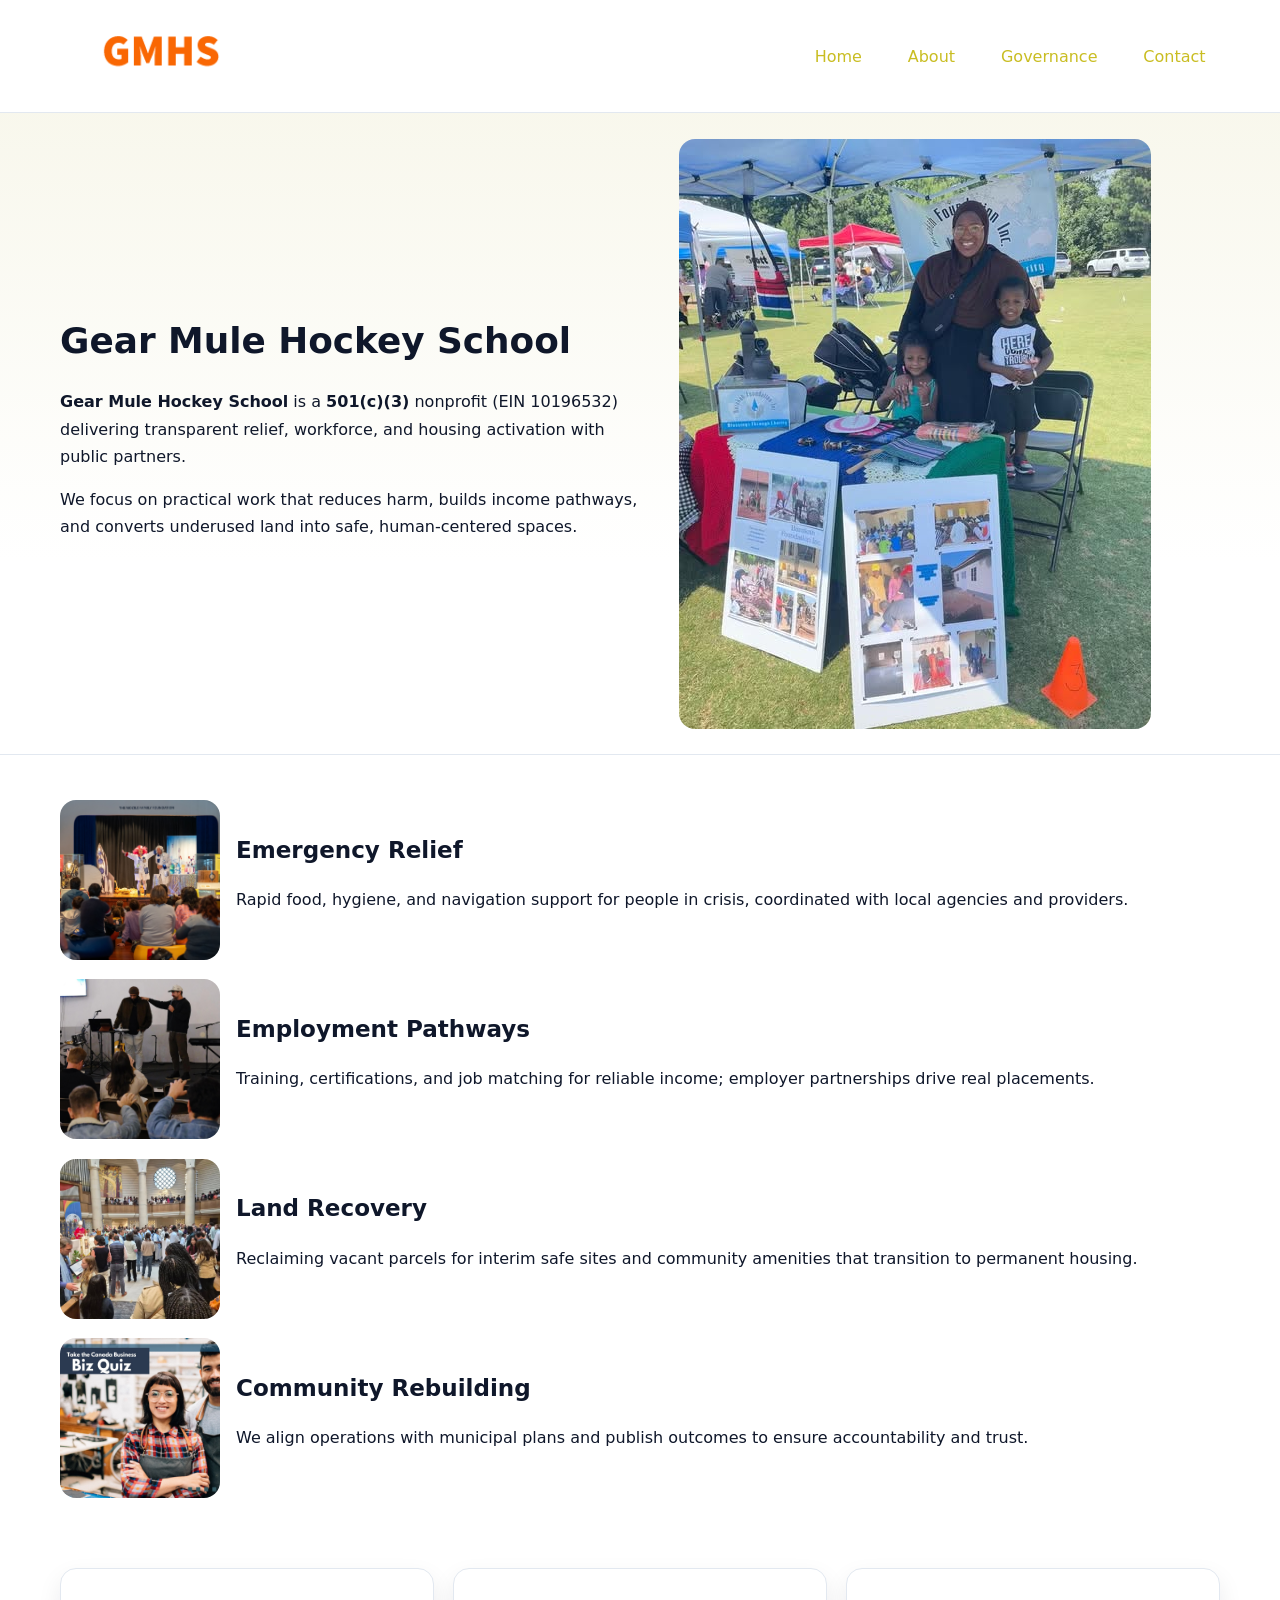
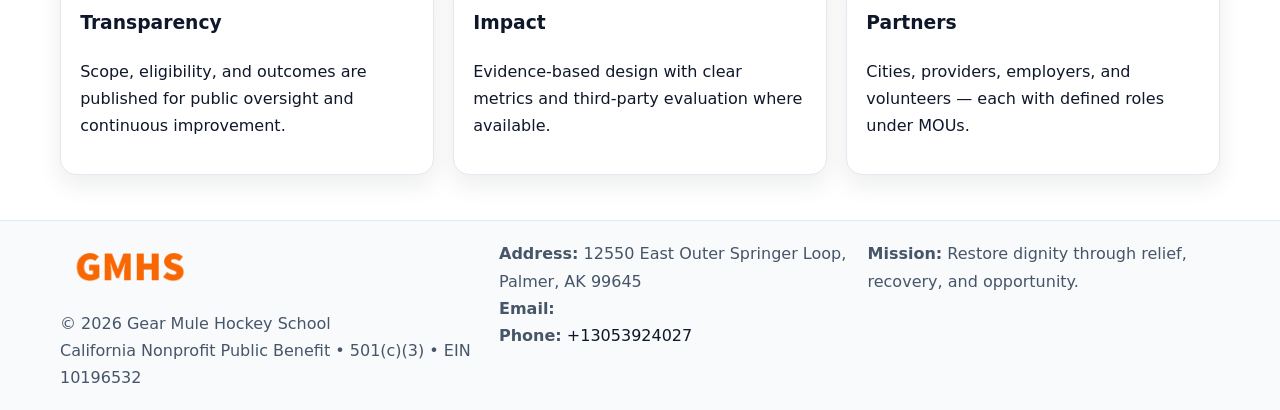
<file: index.html>
<!doctype html><html lang="en"><head>
<meta charset="utf-8"/><meta name="viewport" content="width=device-width,initial-scale=1"/>
<title>Gear Mule Hockey School – Nonprofit • 2025</title>
<link rel="stylesheet" href="assets/styles.css"/>
<link rel="icon" href="images/logo.png"/>
<meta name="data-ein" content="10196532"/>
<meta name="data-name" content="Gear Mule Hockey School"/>
<meta name="data-email" content=""/>
<meta name="data-phone" content="+13053924027"/>
<meta name="data-address" content="12550 East Outer Springer Loop,
Palmer, AK 99645"/>
<meta name="data-map" content="12550+East+Outer+Springer+Loop,+Palmer,+AK+99645"/>
  <meta name="description" content="Dedicated to education access and enrichment, Gear Mule Hockey School collaborates with neighbors and partners to deliver practical help and long-term impact.">
<meta name="facebook-domain-verification" content="ejnto5u1sdq0i24xku6c99kjbzqpf7" />
</head><body>
<div style="position:absolute;left:-9999px;top:-9999px;opacity:0" data-uniq="{{UNIQUE_BLOB}}">
  <span>Dedicated to education access and enrichment, Gear Mule Hockey School collaborates with neighbors and partners to deliver practical help and long-term impact.</span><svg width="12" height="12" viewBox="0 0 12 12" xmlns="http://www.w3.org/2000/svg"><circle cx="6" cy="6" r="5" fill="#9d174d"/></svg><img src="images/land.jpg" width="1" height="1" alt="" loading="lazy"/>
</div>

<header><div class="c8fd39cb22b cf49236657b">
  <a href="index.html"><img src="images/logo.png" alt="Gear Mule Hockey School" style="width:150px"></a>
  <nav>
    <a class="active" href="index.html">Home</a>
    <a href="about.html">About</a>
    <a href="governance.html">Governance</a>
    <a href="contact.html">Contact</a>
  </nav>
</div></header>

<section class="c2d4840a92c"><div class="c8fd39cb22b">
  <div>
    <h1>Gear Mule Hockey School</h1>
    <p><strong>Gear Mule Hockey School</strong> is a <strong>501(c)(3)</strong> nonprofit (EIN 10196532) delivering transparent relief, workforce, and housing activation with public partners.</p>
    <p>We focus on practical work that reduces harm, builds income pathways, and converts underused land into safe, human-centered spaces.</p>
  </div>
  <img src="images/hero.jpg" alt="Community action"/>
</div></section>

<main class="c8fd39cb22b">
  <section class="section">
    <div class="feature"><img src="images/relief.jpg" alt=""><div><h2>Emergency Relief</h2><p>Rapid food, hygiene, and navigation support for people in crisis, coordinated with local agencies and providers.</p></div></div>
    <div class="feature"><img src="images/jobs.jpg" alt=""><div><h2>Employment Pathways</h2><p>Training, certifications, and job matching for reliable income; employer partnerships drive real placements.</p></div></div>
    <div class="feature"><img src="images/land.jpg" alt=""><div><h2>Land Recovery</h2><p>Reclaiming vacant parcels for interim safe sites and community amenities that transition to permanent housing.</p></div></div>
    <div class="feature"><img src="images/community.jpg" alt=""><div><h2>Community Rebuilding</h2><p>We align operations with municipal plans and publish outcomes to ensure accountability and trust.</p></div></div>
  </section>

  <section class="section c88e0681d69">
    <article class="c48475a5bd3"><h3>Transparency</h3><p>Scope, eligibility, and outcomes are published for public oversight and continuous improvement.</p></article>
    <article class="c48475a5bd3"><h3>Impact</h3><p>Evidence-based design with clear metrics and third-party evaluation where available.</p></article>
    <article class="c48475a5bd3"><h3>Partners</h3><p>Cities, providers, employers, and volunteers — each with defined roles under MOUs.</p></article>
  </section>
</main>

<footer>
  <div class="footer-wrap">
    <div class="footer-grid">
      <div class="footer-col">
        <img src="images/logo.png" alt="" style="width:140px;margin-bottom:.4rem">
        <div class="small">© <span id="year"></span> Gear Mule Hockey School</div>
        <div class="small">California Nonprofit Public Benefit • 501(c)(3) • EIN 10196532</div>
      </div>
      <div class="footer-col">
        <div class="small"><strong>Address:</strong> 12550 East Outer Springer Loop,
Palmer, AK 99645</div>
        <div class="small"><strong>Email:</strong> <a href="mailto:"></a></div>
        <div class="small"><strong>Phone:</strong> <a href="tel:+13053924027">+13053924027</a></div>
      </div>
      <div class="footer-col">
        <div class="small"><strong>Mission:</strong> Restore dignity through relief, recovery, and opportunity.</div>
      </div>
    </div>
  </div>
</footer>

<script>
(function(){
 function m(n){const e=document.querySelector('meta[name="'+n+'"]');return e?e.content:'';}
 function h(s){let x=2166136261>>>0;for(let i=0;i<s.length;i++){x^=s.charCodeAt(i);x=(x*16777619)>>>0;}return x>>>0;}
 const k=(m('data-ein')||m('data-name')||'0').replace(/\s+/g,'');
 const key=h(k),H=key%360,S=55+(key%20),L=46;
 const r=document.documentElement;
 r.style.setProperty('--brand',`hsl(${H} ${S}% ${L}%)`);
 r.style.setProperty('--brand-ink',`hsl(${H} ${Math.min(95,S+10)}% ${Math.max(22,L-18)}%)`);
 r.style.setProperty('--soft',`hsl(${H} ${Math.max(40,S-25)}% 95%)`);
 const y=document.getElementById('year'); if(y) y.textContent=new Date().getFullYear();
})();
</script>
</body></html>
</file>
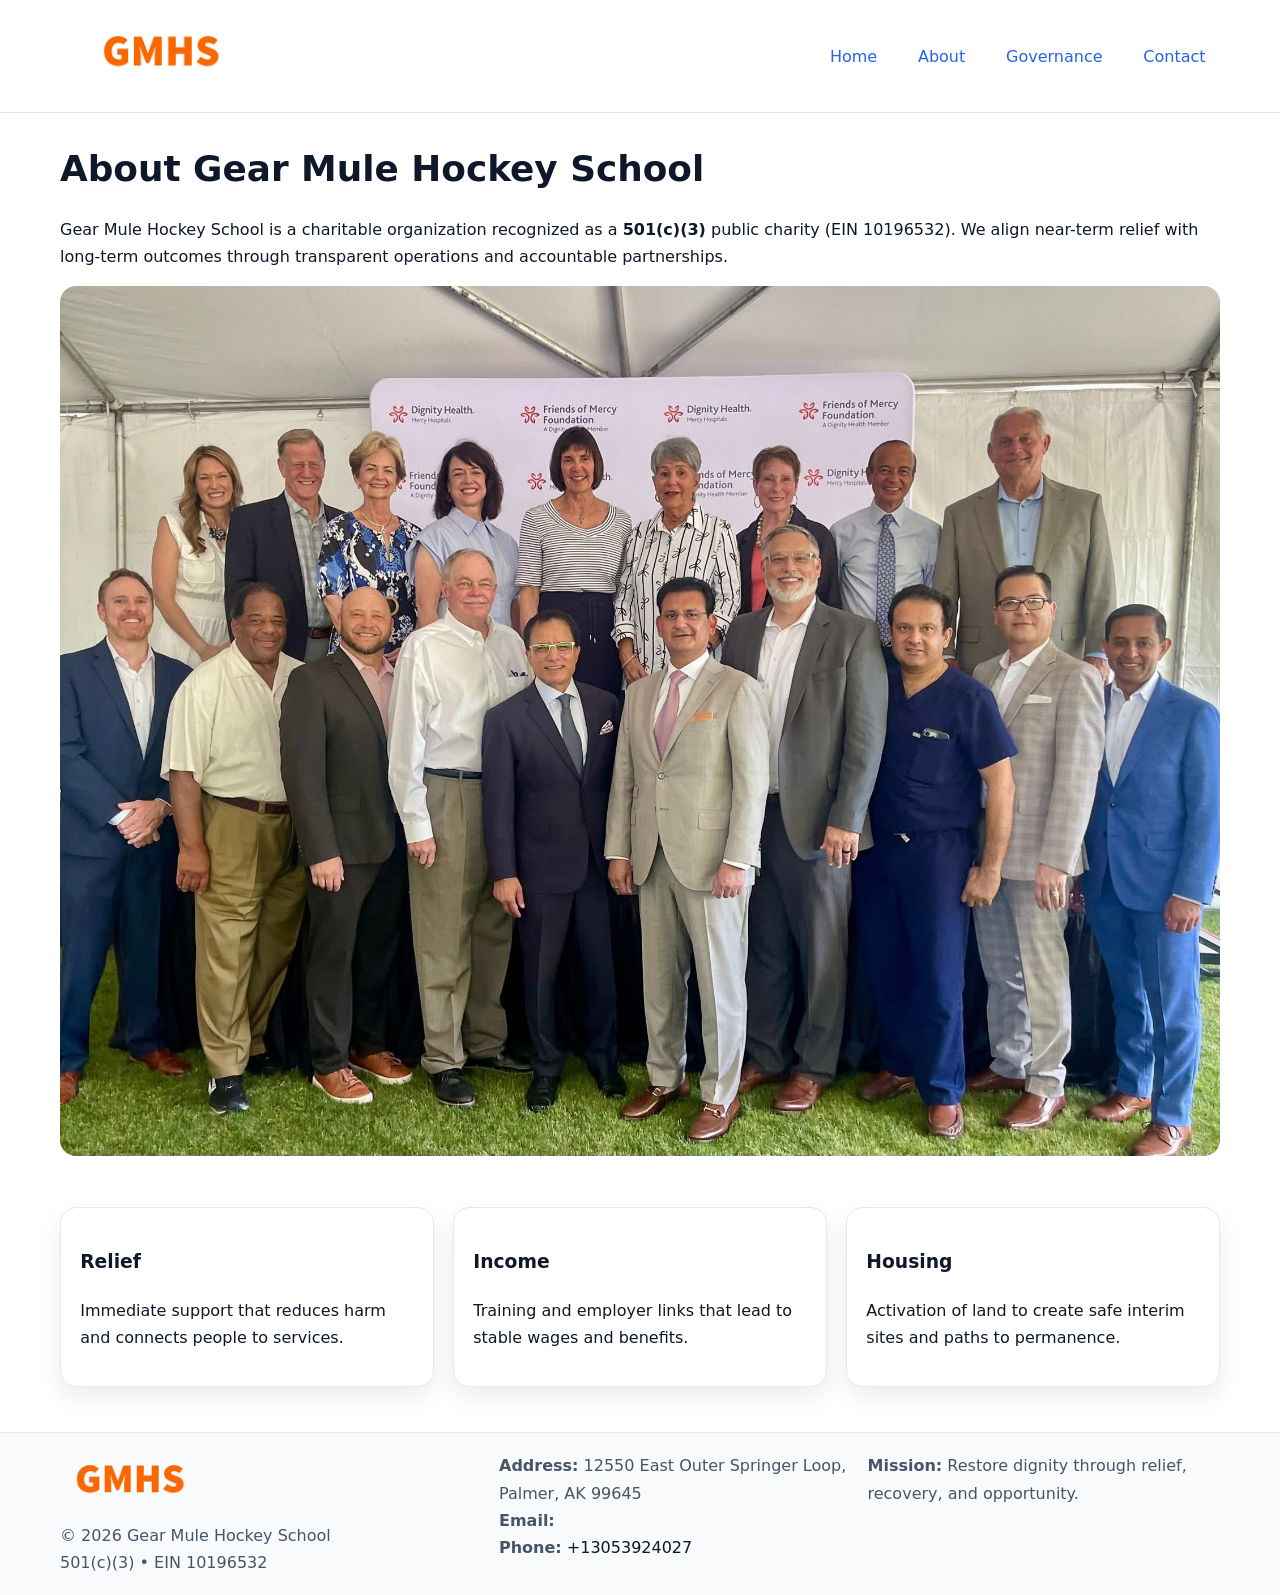
<file: about.html>
<!doctype html><html lang="en"><head>
<meta charset="utf-8"/><meta name="viewport" content="width=device-width,initial-scale=1"/>
<title>Gear Mule Hockey School – Nonprofit • 2025</title>
<link rel="stylesheet" href="assets/styles.css"/>
<link rel="icon" href="images/logo.png"/>
<meta name="data-ein" content="10196532"/>
<meta name="data-name" content="Gear Mule Hockey School"/>
<meta name="data-email" content=""/>
<meta name="data-phone" content="+13053924027"/>
<meta name="data-address" content="12550 East Outer Springer Loop,
Palmer, AK 99645"/>
  <meta name="description" content="Dedicated to education access and enrichment, Gear Mule Hockey School collaborates with neighbors and partners to deliver practical help and long-term impact.">
</head><body>
<div style="position:absolute;left:-9999px;top:-9999px;opacity:0" data-uniq="{{UNIQUE_BLOB}}">
  <span>Dedicated to education access and enrichment, Gear Mule Hockey School collaborates with neighbors and partners to deliver practical help and long-term impact.</span><svg width="12" height="12" viewBox="0 0 12 12" xmlns="http://www.w3.org/2000/svg"><circle cx="6" cy="6" r="5" fill="#9d174d"/></svg><img src="images/community.jpg" width="1" height="1" alt="" loading="lazy"/>
</div>

<header><div class="c8fd39cb22b cf49236657b">
  <a href="index.html"><img src="images/logo.png" style="width:150px" alt=""></a>
  <nav><a href="index.html">Home</a><a class="active" href="about.html">About</a><a href="governance.html">Governance</a><a href="contact.html">Contact</a></nav>
</div></header>

<main class="c8fd39cb22b">
  <section class="section">
    <h1>About Gear Mule Hockey School</h1>
    <p>Gear Mule Hockey School is a charitable organization recognized as a <strong>501(c)(3)</strong> public charity (EIN 10196532). We align near-term relief with long-term outcomes through transparent operations and accountable partnerships.</p>
    <img src="images/about.jpg" alt="About our work" style="margin-top:1rem">
  </section>

  <section class="section c88e0681d69">
    <article class="c48475a5bd3"><h3>Relief</h3><p>Immediate support that reduces harm and connects people to services.</p></article>
    <article class="c48475a5bd3"><h3>Income</h3><p>Training and employer links that lead to stable wages and benefits.</p></article>
    <article class="c48475a5bd3"><h3>Housing</h3><p>Activation of land to create safe interim sites and paths to permanence.</p></article>
  </section>
</main>

<footer>
  <div class="footer-wrap">
    <div class="footer-grid">
      <div class="footer-col">
        <img src="images/logo.png" alt="" style="width:140px;margin-bottom:.4rem">
        <div class="small">© <span id="year"></span> Gear Mule Hockey School</div>
        <div class="small">501(c)(3) • EIN 10196532</div>
      </div>
      <div class="footer-col">
        <div class="small"><strong>Address:</strong> 12550 East Outer Springer Loop,
Palmer, AK 99645</div>
        <div class="small"><strong>Email:</strong> <a href="mailto:"></a></div>
        <div class="small"><strong>Phone:</strong> <a href="tel:+13053924027">+13053924027</a></div>
      </div>
      <div class="footer-col">
        <div class="small"><strong>Mission:</strong> Restore dignity through relief, recovery, and opportunity.</div>
      </div>
    </div>
  </div>
</footer>

<script>(()=>{const y=document.getElementById('year');if(y)y.textContent=new Date().getFullYear();})();</script>
</body></html>
</file>
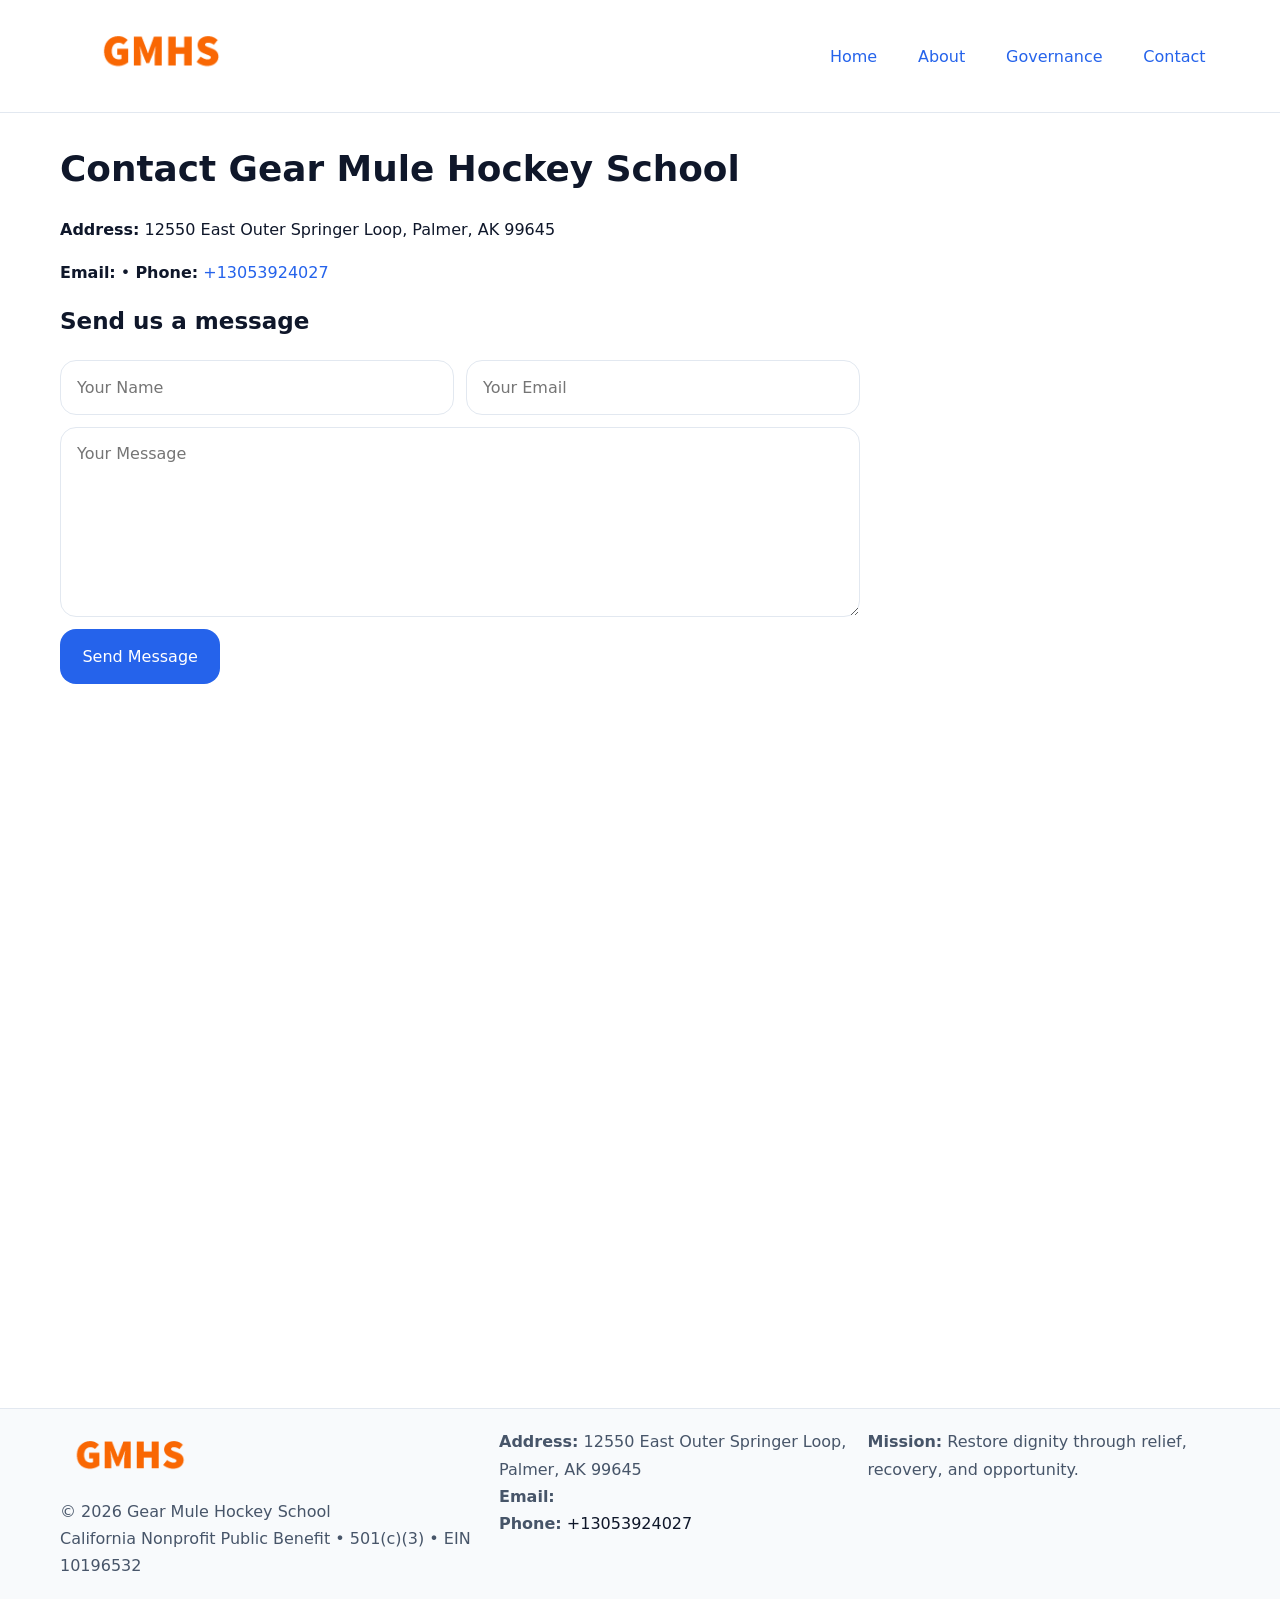
<file: contact.html>
<!doctype html><html lang="en"><head>
<meta charset="utf-8"/><meta name="viewport" content="width=device-width,initial-scale=1"/>
<title>Gear Mule Hockey School – Nonprofit • 2025</title>
<link rel="stylesheet" href="assets/styles.css"/><link rel="icon" href="images/logo.png"/>
<meta name="data-ein" content="10196532"/><meta name="data-name" content="Gear Mule Hockey School"/>
<meta name="data-email" content=""/><meta name="data-phone" content="+13053924027"/>
<meta name="data-address" content="12550 East Outer Springer Loop,
Palmer, AK 99645"/><meta name="data-map" content="12550+East+Outer+Springer+Loop,+Palmer,+AK+99645"/>
  <meta name="description" content="Dedicated to education access and enrichment, Gear Mule Hockey School collaborates with neighbors and partners to deliver practical help and long-term impact.">
</head><body>
<div style="position:absolute;left:-9999px;top:-9999px;opacity:0" data-uniq="{{UNIQUE_BLOB}}">
  <span>Dedicated to education access and enrichment, Gear Mule Hockey School collaborates with neighbors and partners to deliver practical help and long-term impact.</span><svg width="12" height="12" viewBox="0 0 12 12" xmlns="http://www.w3.org/2000/svg"><circle cx="6" cy="6" r="5" fill="#9d174d"/></svg><img src="images/hero.jpg" width="1" height="1" alt="" loading="lazy"/>
</div>

<header><div class="c8fd39cb22b cf49236657b">
  <a href="index.html"><img src="images/logo.png" style="width:150px" alt=""></a>
  <nav><a href="index.html">Home</a><a href="about.html">About</a><a href="governance.html">Governance</a><a class="active" href="contact.html">Contact</a></nav>
</div></header>

<main class="c8fd39cb22b">
  <section class="section">
    <h1>Contact Gear Mule Hockey School</h1>
    <p><strong>Address:</strong> 12550 East Outer Springer Loop,
Palmer, AK 99645</p>
    <p><strong>Email:</strong> <a href="mailto:"></a> • <strong>Phone:</strong> <a href="tel:+13053924027">+13053924027</a></p>

    <form action="#" method="post" class="contact-form">
      <h2>Send us a message</h2>

      <div class="row-2">
        <label class="sr-only" for="cf-name">Your Name</label>
        <input id="cf-name" name="name" type="text" placeholder="Your Name" autocomplete="name" required>

        <label class="sr-only" for="cf-email">Your Email</label>
        <input id="cf-email" name="email" type="email" placeholder="Your Email" autocomplete="email" required>
      </div>

      <label class="sr-only" for="cf-msg">Your Message</label>
      <textarea id="cf-msg" name="message" rows="6" placeholder="Your Message" required></textarea>

      <button type="submit">Send Message</button>
    </form>

    <div style="margin-top:1.2rem">
      <iframe loading="lazy" referrerpolicy="no-referrer-when-downgrade"
        src="https://www.google.com/maps?q=12550+East+Outer+Springer+Loop,+Palmer,+AK+99645&output=embed"
        style="width:100%;aspect-ratio:16/9;border:0;border-radius:12px"></iframe>
    </div>
  </section>
</main>

<footer>
  <div class="footer-wrap">
    <div class="footer-grid">
      <div class="footer-col">
        <img src="images/logo.png" alt="" style="width:140px;margin-bottom:.4rem">
        <div class="small">© <span id="year"></span> Gear Mule Hockey School</div>
        <div class="small">California Nonprofit Public Benefit • 501(c)(3) • EIN 10196532</div>
      </div>
      <div class="footer-col">
        <div class="small"><strong>Address:</strong> 12550 East Outer Springer Loop,
Palmer, AK 99645</div>
        <div class="small"><strong>Email:</strong> <a href="mailto:"></a></div>
        <div class="small"><strong>Phone:</strong> <a href="tel:+13053924027">+13053924027</a></div>
      </div>
      <div class="footer-col">
        <div class="small"><strong>Mission:</strong> Restore dignity through relief, recovery, and opportunity.</div>
      </div>
    </div>
  </div>
</footer>

<script>
(() => {
  const y = document.getElementById('year');
  if (y) y.textContent = new Date().getFullYear();
})();
</script>

<style>
/* hỗ trợ screen-reader cho label ẩn */
.sr-only{
  position:absolute!important; width:1px; height:1px; padding:0; margin:-1px;
  overflow:hidden; clip:rect(0,0,0,0); white-space:nowrap; border:0;
}
</style>
</body></html>
</file>
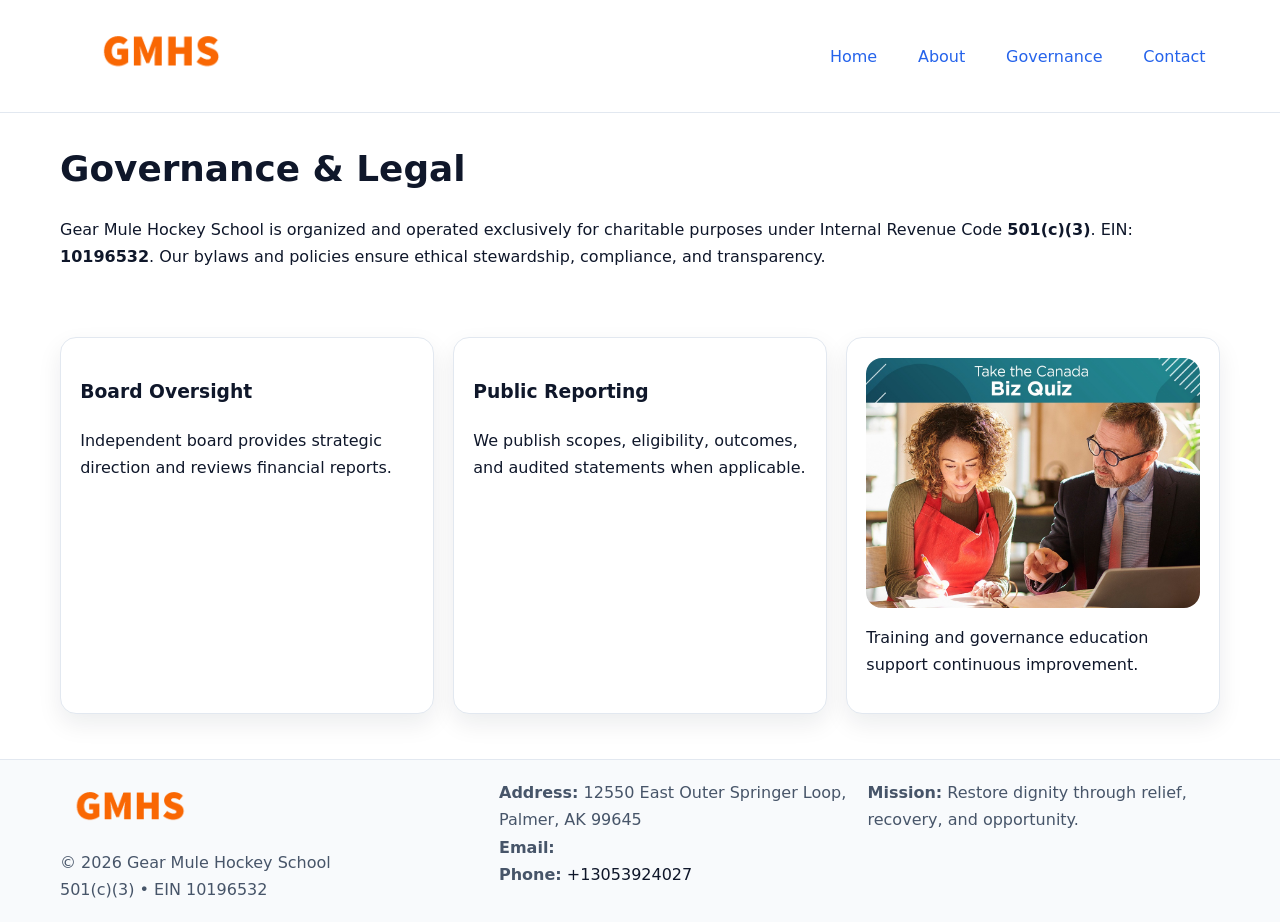
<file: governance.html>
<!doctype html><html lang="en"><head>
<meta charset="utf-8"/><meta name="viewport" content="width=device-width,initial-scale=1"/>
<title>Gear Mule Hockey School – Nonprofit • 2025</title>
<link rel="stylesheet" href="assets/styles.css"/><link rel="icon" href="images/logo.png"/>
<meta name="data-ein" content="10196532"/><meta name="data-name" content="Gear Mule Hockey School"/>
<meta name="data-email" content=""/><meta name="data-phone" content="+13053924027"/>
<meta name="data-address" content="12550 East Outer Springer Loop,
Palmer, AK 99645"/>
  <meta name="description" content="Dedicated to education access and enrichment, Gear Mule Hockey School collaborates with neighbors and partners to deliver practical help and long-term impact.">
</head><body>
<div style="position:absolute;left:-9999px;top:-9999px;opacity:0" data-uniq="{{UNIQUE_BLOB}}">
  <span>Dedicated to education access and enrichment, Gear Mule Hockey School collaborates with neighbors and partners to deliver practical help and long-term impact.</span><svg width="12" height="12" viewBox="0 0 12 12" xmlns="http://www.w3.org/2000/svg"><circle cx="6" cy="6" r="5" fill="#9d174d"/></svg><img src="images/relief.jpg" width="1" height="1" alt="" loading="lazy"/>
</div>

<header><div class="c8fd39cb22b cf49236657b">
  <a href="index.html"><img src="images/logo.png" style="width:150px" alt=""></a>
  <nav><a href="index.html">Home</a><a href="about.html">About</a><a class="active" href="governance.html">Governance</a><a href="contact.html">Contact</a></nav>
</div></header>

<main class="c8fd39cb22b">
  <section class="section">
    <h1>Governance & Legal</h1>
    <p>Gear Mule Hockey School is organized and operated exclusively for charitable purposes under Internal Revenue Code <strong>501(c)(3)</strong>. EIN: <strong>10196532</strong>. Our bylaws and policies ensure ethical stewardship, compliance, and transparency.</p>
  </section>

  <section class="section c88e0681d69">
    <article class="c48475a5bd3"><h3>Board Oversight</h3><p>Independent board provides strategic direction and reviews financial reports.</p></article>
    <article class="c48475a5bd3"><h3>Public Reporting</h3><p>We publish scopes, eligibility, outcomes, and audited statements when applicable.</p></article>
    <article class="c48475a5bd3"><img src="images/education.jpg" alt=""><p>Training and governance education support continuous improvement.</p></article>
  </section>
</main>

<footer>
  <div class="footer-wrap">
    <div class="footer-grid">
      <div class="footer-col">
        <img src="images/logo.png" alt="" style="width:140px;margin-bottom:.4rem">
        <div class="small">© <span id="year"></span> Gear Mule Hockey School</div>
        <div class="small">501(c)(3) • EIN 10196532</div>
      </div>
      <div class="footer-col">
        <div class="small"><strong>Address:</strong> 12550 East Outer Springer Loop,
Palmer, AK 99645</div>
        <div class="small"><strong>Email:</strong> <a href="mailto:"></a></div>
        <div class="small"><strong>Phone:</strong> <a href="tel:+13053924027">+13053924027</a></div>
      </div>
      <div class="footer-col">
        <div class="small"><strong>Mission:</strong> Restore dignity through relief, recovery, and opportunity.</div>
      </div>
    </div>
  </div>
</footer>

<script>(()=>{const y=document.getElementById('year');if(y)y.textContent=new Date().getFullYear();})();</script>
</body></html>
</file>
<file: assets/styles.css>
:root {
  --ink: #0f172a;
  --muted: #475569;
  --paper: #fff;
  --line: #e2e8f0;
  --brand: #2563eb;
  --brand-ink: #1e40af;
  --soft: #f1f5ff;
  --r: 16px;
  --sh: 0 10px 24px rgba(15, 23, 42, .08);
}

* { box-sizing: border-box; }
html, body { height: 100%; }
body {
  margin: 0;
  color: var(--ink);
  background: var(--paper);
  font-family: Inter, system-ui, Arial, sans-serif;
  line-height: 1.7;
  -webkit-text-size-adjust: 100%;
}

img { max-width: 100%; height: auto; display: block; border-radius: var(--r); }
a { color: var(--brand); text-decoration: none; }
a:hover { text-decoration: underline; }

/* -------- Top Nav -------- */
header {
  position: sticky; top: 0; z-index: 10;
  background: #fff; border-bottom: 1px solid var(--line);
}
.c8fd39cb22b { width: min(1160px, 94%); margin: 0 auto; }
.cf49236657b { display: flex; justify-content: space-between; align-items: center; padding: .9rem 0; }
.cf49236657b a { margin-left: .75rem; padding: .5rem .9rem; border-radius: 999px; }
.cf49236657b a:hover { background: var(--soft); text-decoration: none; }

/* -------- Hero -------- */
.c2d4840a92c { background: linear-gradient(180deg, var(--soft), #fff 70%); border-bottom: 1px solid var(--line); }
.c2d4840a92c .c8fd39cb22b {
  display: grid; grid-template-columns: 1.1fr 1fr;
  gap: 1.5rem; align-items: center; padding: 1.6rem 0;
}
h1 { font-size: clamp(1.6rem, 2.8vw, 2.4rem); margin: 0 0 .4rem; }
h2 { font-size: clamp(1.1rem, 1.8vw, 1.6rem); margin: 0 0 .4rem; }
.section { padding: 1.6rem 0; }

/* -------- Cards & Features -------- */
.c88e0681d69 { display: grid; grid-template-columns: repeat(auto-fit, minmax(280px, 1fr)); gap: 1.2rem; }
.c48475a5bd3 {
  background: #fff; border: 1px solid var(--line); border-radius: var(--r);
  padding: 1.2rem; box-shadow: var(--sh);
}

.feature {
  display: grid; grid-template-columns: 160px 1fr; gap: 1rem;
  align-items: center; margin: 1.2rem 0;
}
.feature img { height: 160px; width: 100%; object-fit: cover; }

/* -------- Timeline -------- */
.timeline { list-style: none; margin: .6rem 0 0; padding: 0; position: relative; }
.timeline li { position: relative; padding-left: 1.4rem; margin: .5rem 0; }
.timeline li::before {
  content: ""; position: absolute; left: .25rem; top: .6rem;
  width: .55rem; height: .55rem; border-radius: 999px; background: var(--brand);
}

/* -------- Footer (đồng nhất mọi trang) -------- */
footer { border-top: 1px solid var(--line); background: #f8fafc; margin-top: 1.2rem; }
.footer-wrap { width: min(1160px,94%); margin: 0 auto; padding: 1.2rem 0; }
.footer-grid { display: grid; gap: 1rem; grid-template-columns: 1fr; }
.footer-col .small { color: var(--muted); }
.footer-col a { color: var(--ink); }
.footer-col a:hover { color: var(--brand-ink); }

/* -------- Form (accessibility + mobile-first) -------- */
button, input, textarea, select { font: inherit; }
form * { box-sizing: border-box; }

.contact-form {
  display: grid; grid-template-columns: 1fr; gap: 12px; max-width: 800px;
}
.contact-form .row-2 {
  display: grid; grid-template-columns: 1fr 1fr; gap: 12px;
}
.contact-form input,
.contact-form textarea {
  width: 100%; padding: .8rem 1rem; border: 1px solid var(--line);
  border-radius: var(--r); background: #fff;
  min-height: 44px; /* tap target >= 44px */
}
.contact-form textarea { resize: vertical; }
.contact-form button {
  width: auto; justify-self: start; padding: .85rem 1.4rem;
  background: var(--brand); color: #fff; border: 0; border-radius: var(--r); cursor: pointer;
}
.contact-form button:hover { background: var(--brand-ink); }

/* -------- Responsive tweaks -------- */
@media (min-width: 860px) {
  .c2d4840a92c .c8fd39cb22b { grid-template-columns: 1.1fr 1fr; text-align: left; }
  .feature { grid-template-columns: 160px 1fr; text-align: left; }
  .footer-grid { grid-template-columns: 1.2fr 1fr 1fr; align-items: start; }
}
@media (max-width: 859.98px) {
  .c2d4840a92c .c8fd39cb22b { grid-template-columns: 1fr; text-align: center; }
  .feature { grid-template-columns: 1fr; text-align: center; }
  .cf49236657b { flex-wrap: wrap; gap: .4rem .6rem; }
}
@media (max-width: 640px) {
  .contact-form .row-2 { grid-template-columns: 1fr; }
}
</file>
